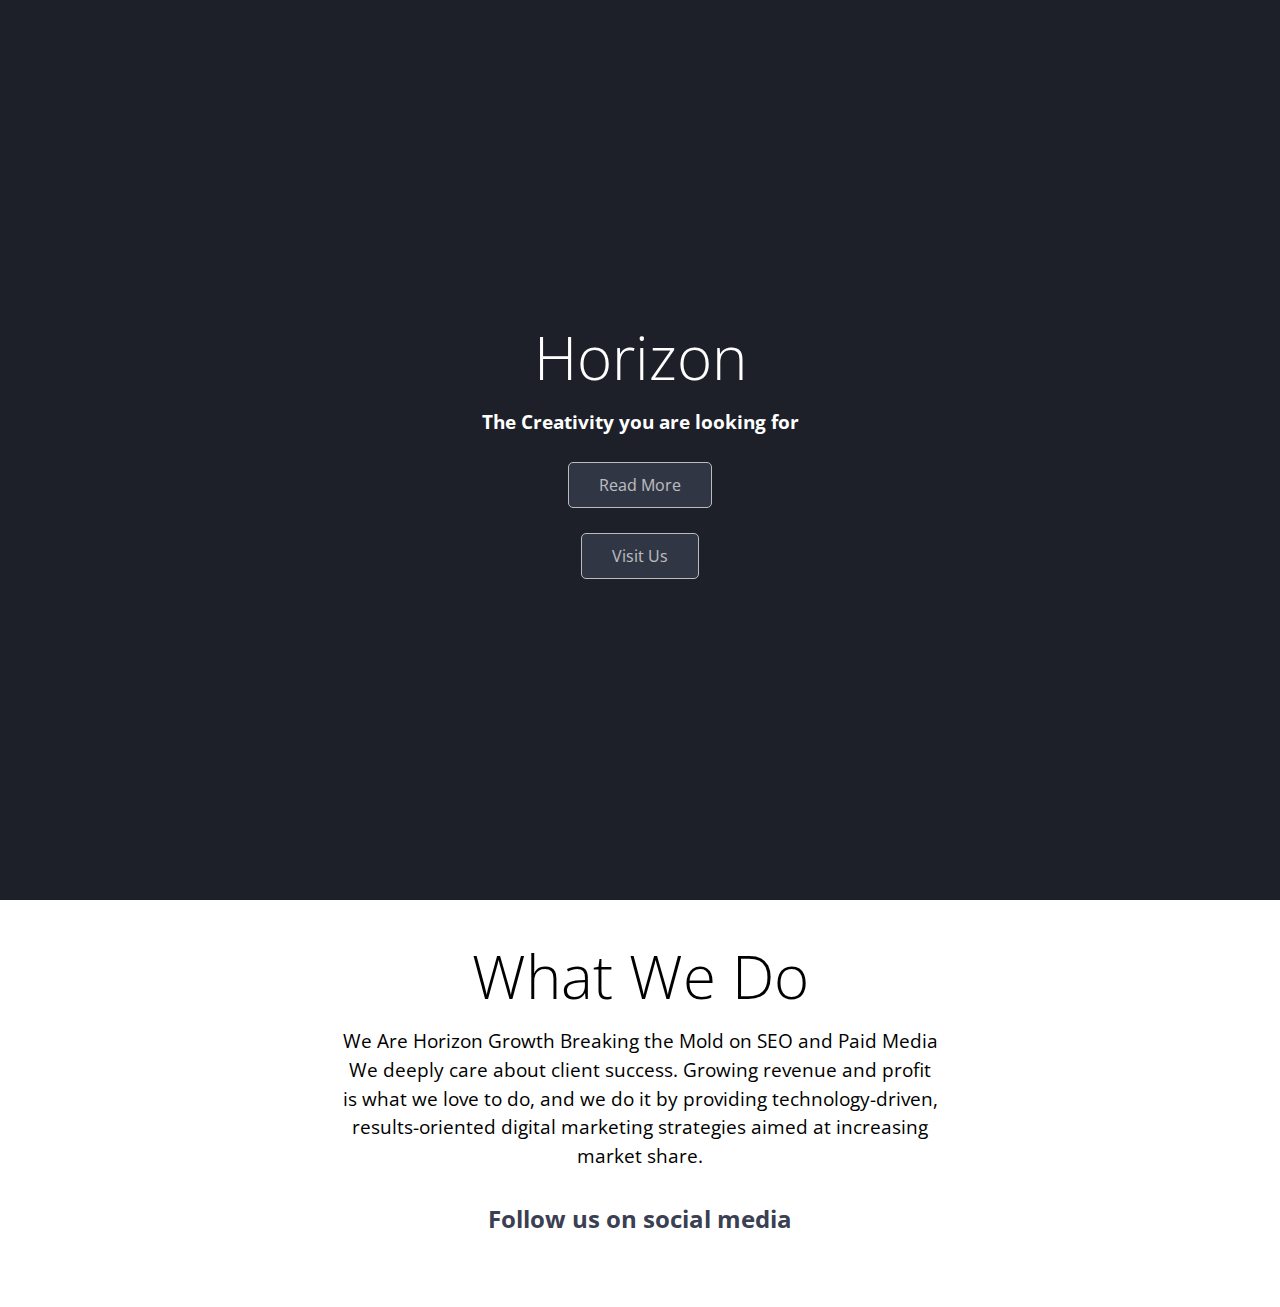
<file: Horizon.html>
<!DOCTYPE html>
<html lang="en">
<head>
    <meta charset="UTF-8">
    <meta http-equiv="X-UA-Compatible" content="IE=edge">
    <meta name="viewport" content="width=device-width, initial-scale=1.0">
    <link rel="stylesheet" href="main.css">
    <title>Horizon-the creative agency</title>
</head>
<body>
    <section class="showcase">
        <div class="video-container">
            <video width="1920" height="1080" src="C:\Users\Ritam\OneDrive - Manipal University Jaipur\Desktop\CSScc\mywebsite\main video\production ID_4828605.mp4" autoplay muted loop></video> 
        </div>
        <div class="content">
            <h1>Horizon</h1>
            <h3>The Creativity you are looking for</h3>
            <a href="#about" class="btn">Read More</a><br>
            <a href="index.html" class="btn">Visit Us</a>
        </div>
    </section>


    <section id="about">
        <h1>What We Do</h1>
        <p>
            We Are Horizon Growth
            Breaking the Mold on SEO and Paid Media
            We deeply care about client success. Growing revenue and profit is what we love to do, and we do it by providing technology-driven, results-oriented digital marketing strategies aimed at increasing market share.
        </p>
        <h2>Follow us on social media </h2>

        <div class="social">

        <i class="fab fa-facebook fa-3x"></i>

        <i class="fab fa-twitter fa-3x"></i>

        <i class="fab fa-instagram fa-3x"></i>
    
        </div>
    </section>
</body>
</html>
</file>
<file: main.css>
@import url('https://fonts.googleapis.com/css2?family=Open+Sans:wght@300;400&display=swap');

:root {
    --primary-color: #3a4052

}

* {
	box-sizing: border-box;
	margin: 0;
	padding: 0;
}

body {
	font-family: 'Open Sans', sans-serif;
	line-height: 1.5;
}

a {
	text-decoration: none;
	color: var(--primary-color);
}

h1 {
	font-weight: 300;
	font-size: 60px;
	line-height: 1.2;
	margin-bottom: 15px;
}

.showcase {
	height: 100vh;
	display: flex;
	align-items: center;
	justify-content: center;
	text-align: center;
	color: #fff;
	padding: 0 20px;
}

.video-container {
	position: absolute;
	top: 0;
	left: 0;
	width: 100%;
	height: 100%;
	overflow: hidden;
	background: var(--primary-color) url('C:\Users\Ritam\OneDrive - Manipal University Jaipur\Desktop\CSScc\mywebsite\Screenshot 2022-11-01 222848.jpg') no-repeat center
		center/cover;
}

.video-container video {
	min-width: 100%;
	min-height: 100%;
  position: absolute;
	top: 50%;
	left: 50%;
	transform: translate(-50%, -50%);
	object-fit: cover;
}

.video-container:after {
	content: '';
	z-index: 1;
	height: 100%;
	width: 100%;
	top: 0;
	left: 0;
	background: rgba(0, 0, 0, 0.5);
	position: absolute;
}

.content {
	z-index: 2;
}

.btn {
	display: inline-block;
	padding: 10px 30px;
	background: var(--primary-color);
	color: #fff;
	border-radius: 5px;
	border: solid #fff 1px;
	margin-top: 25px;
	opacity: 0.7;
}

.btn:hover {
	transform: scale(0.98);
}

#about {
	padding: 40px;
	text-align: center;
}

#about p {
	font-size: 1.2rem;
	max-width: 600px;
	margin: auto;
}

#about h2 {
	margin: 30px 0;
	color: var(--primary-color);
}

.social a {
	margin: 0 5px;
}
</file>
